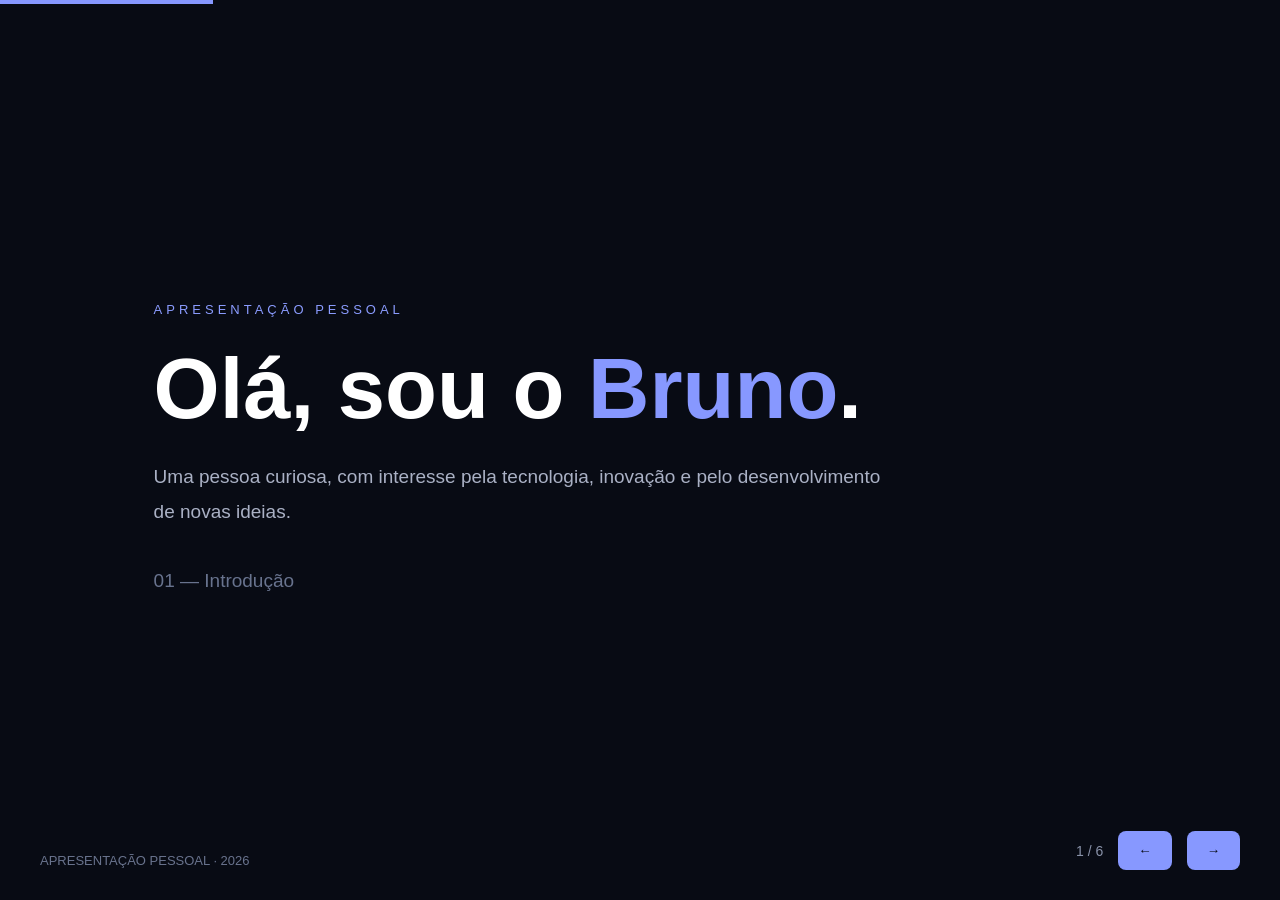
<file: index.html>
<!DOCTYPE html>
<html lang="pt">
<head>
<meta charset="UTF-8">
<meta name="viewport" content="width=device-width, initial-scale=1.0">
<title>Apresentação Pessoal</title>

<style>
* {
    margin: 0;
    padding: 0;
    box-sizing: border-box;
}

body {
    font-family: 'Segoe UI', sans-serif;
    background: #080b14;
    color: white;
    overflow: hidden;
}

.slide {
    display: none;
    min-height: 100vh;
    padding: 10vh 12%;
    flex-direction: column;
    justify-content: center;
    animation: aparecer .6s ease;
}

.slide.active {
    display: flex;
}

@keyframes aparecer {
    from { opacity: 0; transform: translateY(20px); }
    to { opacity: 1; transform: translateY(0); }
}

.tag {
    color: #8b9cff;
    text-transform: uppercase;
    letter-spacing: 4px;
    font-size: 13px;
    margin-bottom: 25px;
}

h1 {
    font-size: clamp(45px, 8vw, 85px);
    line-height: 1.1;
    margin-bottom: 25px;
}

h2 {
    font-size: clamp(35px, 5vw, 55px);
    margin-bottom: 35px;
}

p {
    color: #aab1c5;
    font-size: 19px;
    line-height: 1.8;
    max-width: 750px;
}

.highlight {
    color: #8798ff;
}

.grid {
    display: grid;
    grid-template-columns: repeat(2, 1fr);
    gap: 20px;
    max-width: 850px;
}

.card {
    background: #121827;
    border: 1px solid #273149;
    padding: 28px;
    border-radius: 15px;
    transition: .3s;
}

.card:hover {
    transform: translateY(-5px);
    border-color: #8798ff;
}

.card h3 {
    margin-bottom: 12px;
    font-size: 21px;
}

.card p {
    font-size: 15px;
}

.icon {
    font-size: 30px;
    margin-bottom: 15px;
}

.controls {
    position: fixed;
    bottom: 30px;
    right: 40px;
    display: flex;
    align-items: center;
    gap: 15px;
}

button {
    background: #8798ff;
    color: #080b14;
    border: none;
    padding: 12px 20px;
    border-radius: 8px;
    font-weight: bold;
    cursor: pointer;
}

button:hover {
    background: white;
}

#counter {
    color: #8992a9;
    font-size: 14px;
}

.progress {
    position: fixed;
    top: 0;
    left: 0;
    height: 4px;
    background: #8798ff;
    transition: width .3s;
}

footer {
    position: fixed;
    bottom: 32px;
    left: 40px;
    color: #69738d;
    font-size: 13px;
}

@media(max-width: 650px) {
    .slide { padding: 8vh 7%; }
    .grid { grid-template-columns: 1fr; gap: 12px; }
    .card { padding: 18px; }
    footer { display: none; }
    .controls { right: 15px; bottom: 15px; }
}
</style>
</head>

<body>

<div class="progress" id="progress"></div>

<!-- SLIDE 1 -->
<section class="slide active">
    <div class="tag">Apresentação pessoal</div>
    <h1>Olá, sou o <span class="highlight">Bruno</span>.</h1>
    <p>Uma pessoa curiosa, com interesse pela tecnologia, inovação e pelo desenvolvimento de novas ideias.</p>
    <p style="margin-top:35px;color:#68738e;">01 — Introdução</p>
</section>

<!-- SLIDE 2 -->
<section class="slide">
    <div class="tag">01 / Sobre mim</div>
    <h2>Um pouco sobre <span class="highlight">mim.</span></h2>
    <p>
        Gosto de aprender coisas novas, explorar diferentes áreas
        e perceber como funcionam as tecnologias que fazem parte
        do nosso dia a dia.
        <br><br>
        Sou uma pessoa prática, curiosa e gosto de encontrar
        soluções para problemas.
    </p>
</section>

<!-- SLIDE 3 -->
<section class="slide">
    <div class="tag">02 / Interesses</div>
    <h2>O que me <span class="highlight">interessa.</span></h2>

    <div class="grid">
        <div class="card">
            <div class="icon">💻</div>
            <h3>Tecnologia</h3>
            <p>Hardware, computadores e novas tecnologias.</p>
        </div>

        <div class="card">
            <div class="icon">🤖</div>
            <h3>Inteligência Artificial</h3>
            <p>Automação, ferramentas inteligentes e inovação.</p>
        </div>

        <div class="card">
            <div class="icon">🌐</div>
            <h3>Programação</h3>
            <p>Desenvolvimento web e criação de projetos digitais.</p>
        </div>

        <div class="card">
            <div class="icon">🎮</div>
            <h3>Gaming</h3>
            <p>Jogos de estratégia, progressão e competição.</p>
        </div>
    </div>
</section>

<!-- SLIDE 4 -->
<section class="slide">
    <div class="tag">03 / Competências</div>
    <h2>O que gosto de <span class="highlight">fazer.</span></h2>

    <div class="grid">
        <div class="card">
            <h3>🔧 Resolver problemas</h3>
            <p>Diagnosticar problemas técnicos e procurar soluções.</p>
        </div>

        <div class="card">
            <h3>🖥️ Criar projetos</h3>
            <p>Explorar programação e desenvolver ideias digitais.</p>
        </div>

        <div class="card">
            <h3>📚 Aprender</h3>
            <p>Adquirir conhecimentos e experimentar ferramentas novas.</p>
        </div>

        <div class="card">
            <h3>💡 Inovar</h3>
            <p>Encontrar formas diferentes de melhorar processos.</p>
        </div>
    </div>
</section>

<!-- SLIDE 5 -->
<section class="slide">
    <div class="tag">04 / Objetivos</div>
    <h2>Sempre a <span class="highlight">evoluir.</span></h2>

    <p>
        Quero continuar a desenvolver as minhas competências
        na área tecnológica, aprofundar os meus conhecimentos
        em programação e inteligência artificial e participar
        em projetos que tenham impacto real.
        <br><br>
        Acredito que aprender, experimentar e adaptar são
        fundamentais para acompanhar a evolução do mundo.
    </p>
</section>

<!-- SLIDE 6 -->
<section class="slide">
    <div class="tag">05 / Conclusão</div>
    <h1>O futuro é <span class="highlight">construído.</span></h1>
    <p>
        Tenho curiosidade pelo que ainda está por descobrir
        e vontade de continuar a aprender e evoluir.
        <br><br>
        Obrigado pela atenção!
    </p>
</section>

<footer>APRESENTAÇÃO PESSOAL · 2026</footer>

<div class="controls">
    <span id="counter">1 / 6</span>
    <button onclick="changeSlide(-1)">←</button>
    <button onclick="changeSlide(1)">→</button>
</div>

<script>
let current = 0;

const slides = document.querySelectorAll('.slide');
const counter = document.getElementById('counter');
const progress = document.getElementById('progress');

function updateSlide() {
    slides.forEach((slide, index) => {
        slide.classList.toggle('active', index === current);
    });

    counter.textContent = `${current + 1} / ${slides.length}`;
    progress.style.width =
        `${((current + 1) / slides.length) * 100}%`;
}

function changeSlide(direction) {
    current += direction;

    if (current < 0) current = 0;
    if (current >= slides.length) current = slides.length - 1;

    updateSlide();
}

document.addEventListener('keydown', (event) => {
    if (event.key === 'ArrowRight' || event.key === ' ') {
        changeSlide(1);
    }

    if (event.key === 'ArrowLeft') {
        changeSlide(-1);
    }
});

updateSlide();
</script>

</body>
</html>
</file>
